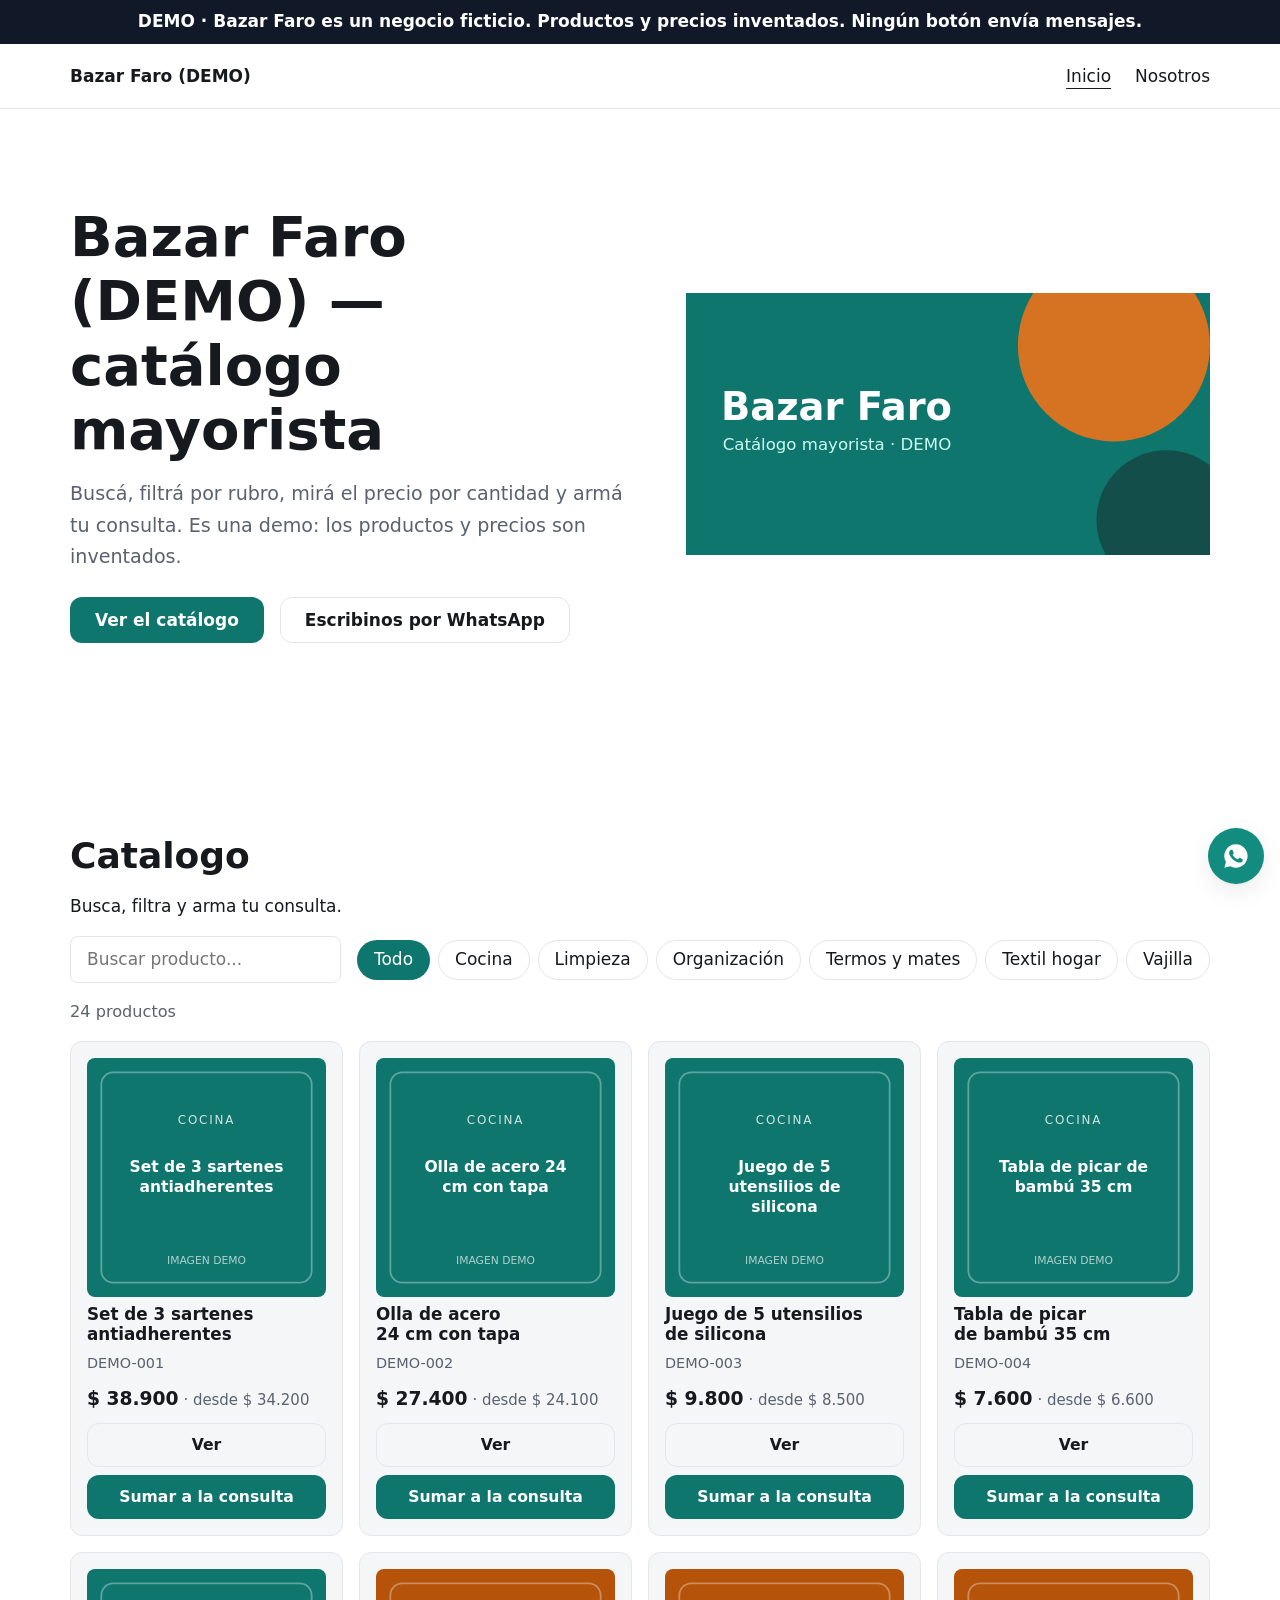
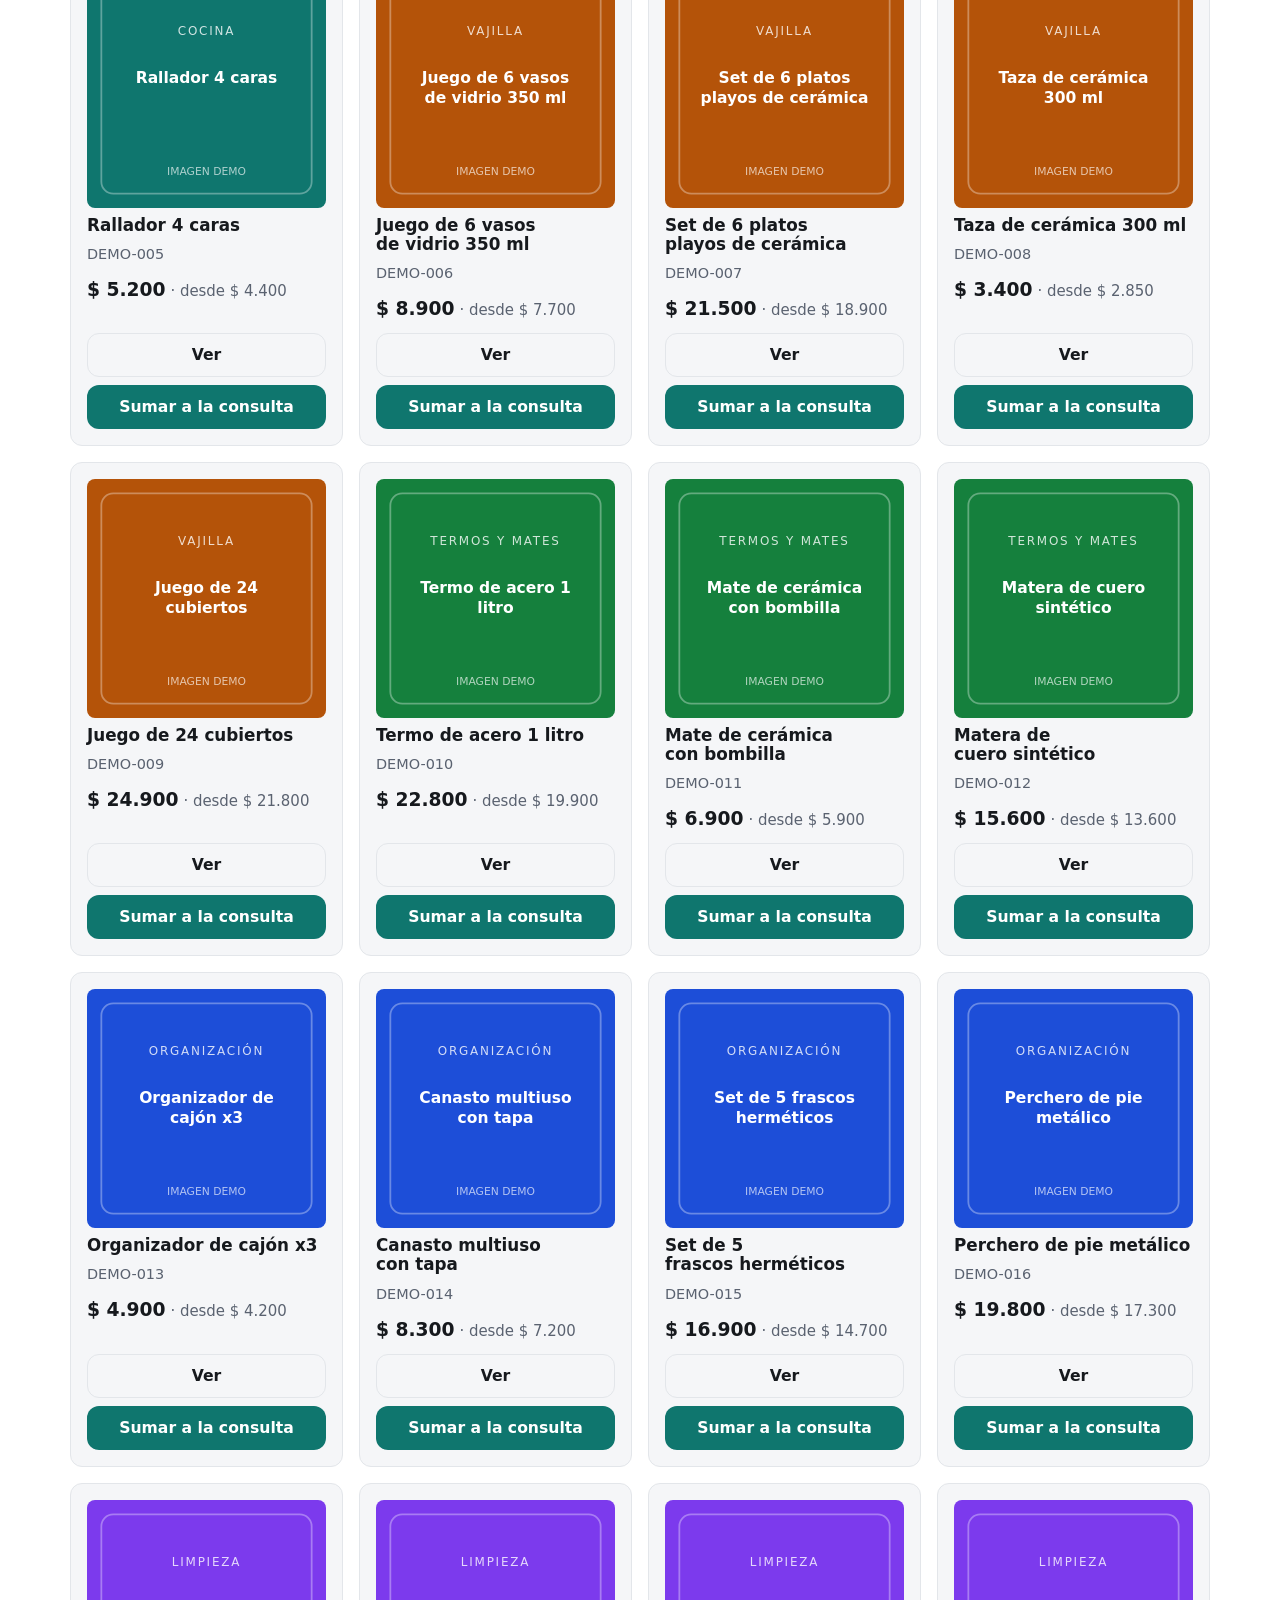
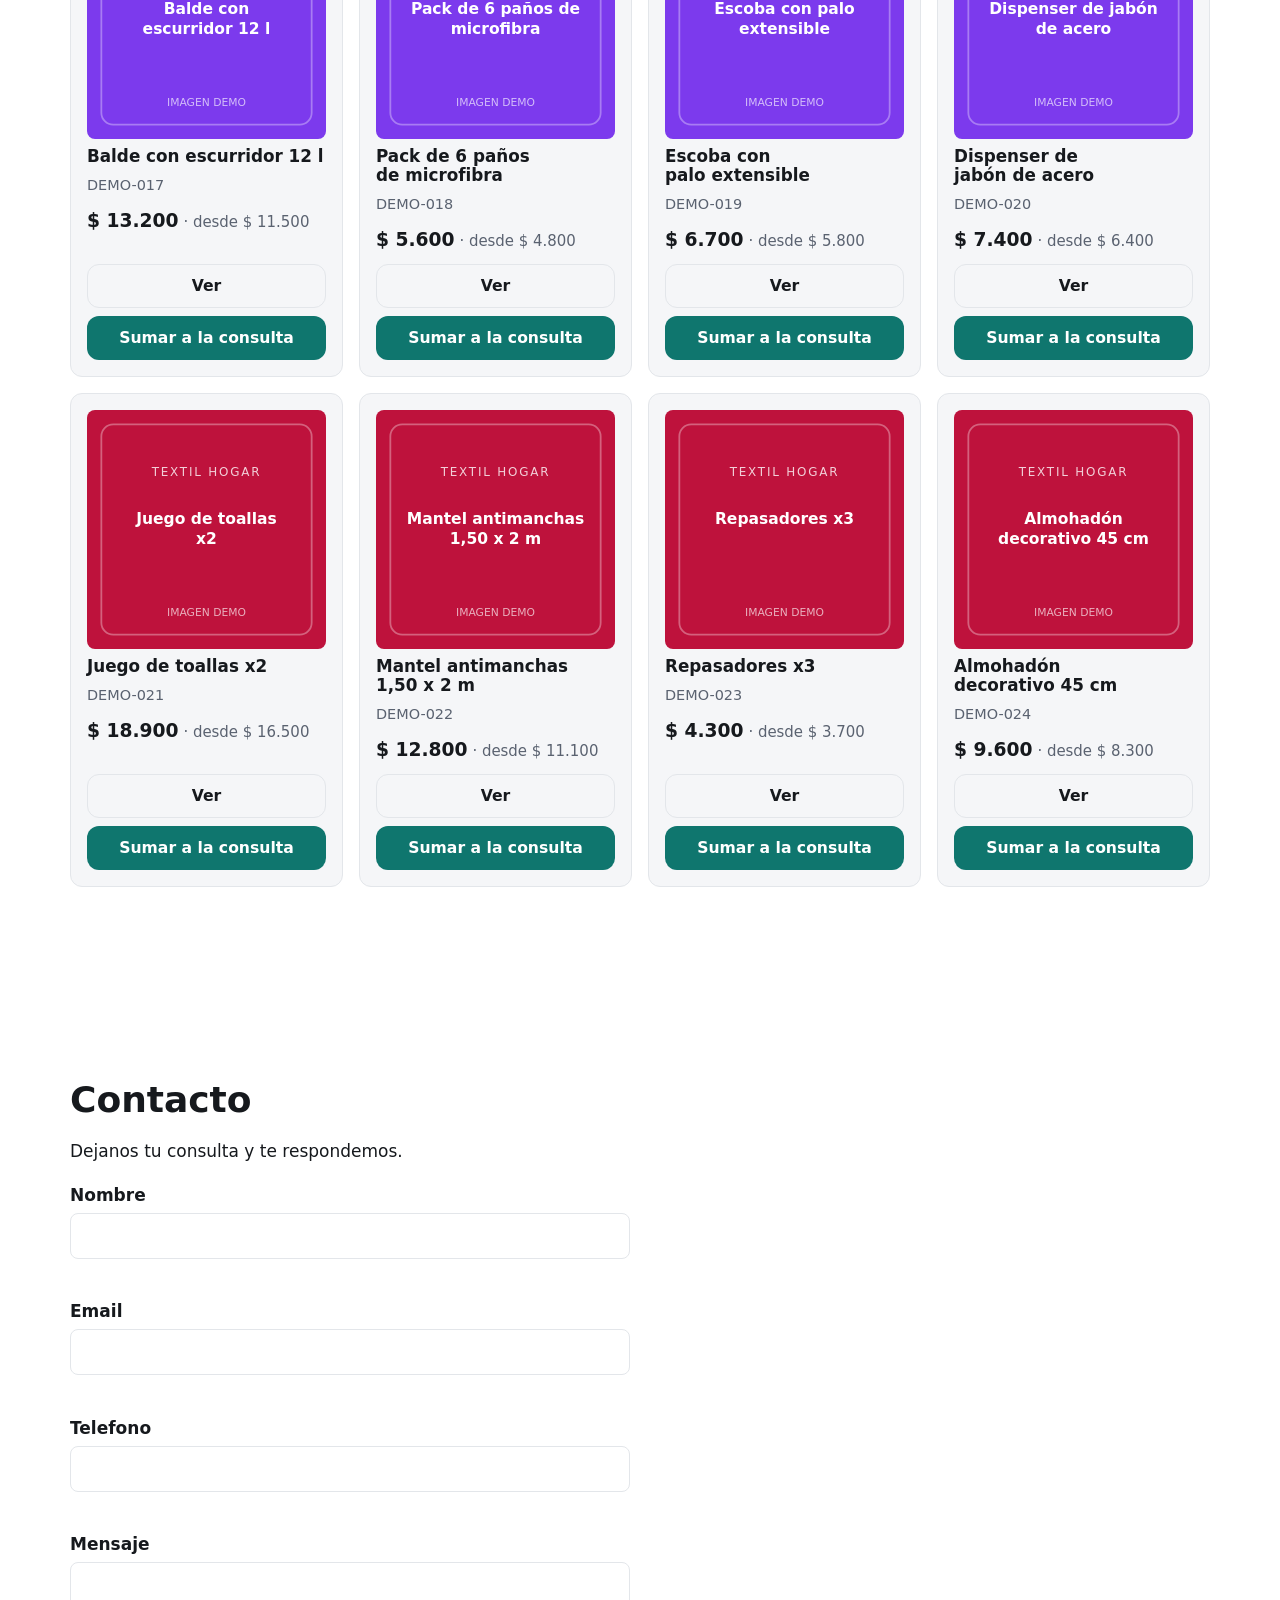
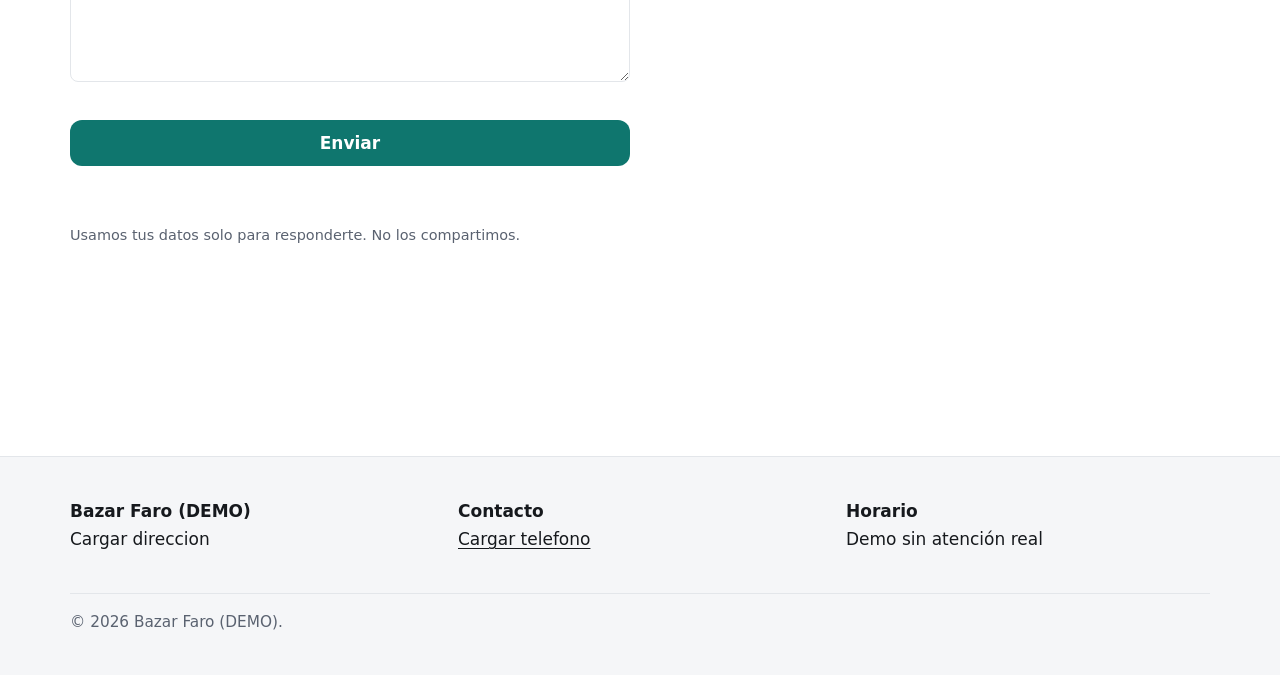
<file: index.html>
<!DOCTYPE html>
<html lang="es">
<head>
  <meta charset="utf-8">
  <meta name="viewport" content="width=device-width, initial-scale=1">
  <title>Bazar Faro (DEMO) — Inicio</title>
  <meta name="description" content="Demo de catálogo mayorista con buscador, rubros, precios por cantidad y consulta por WhatsApp. Negocio ficticio.">
  <meta property="og:type" content="website">
  <meta property="og:title" content="Bazar Faro (DEMO) — Inicio">
  <meta property="og:description" content="Demo de catálogo mayorista con buscador, rubros, precios por cantidad y consulta por WhatsApp. Negocio ficticio.">
  <meta property="og:image" content="assets/og.png">
  <meta name="twitter:card" content="summary_large_image">
  <link rel="icon" href="assets/favicon.svg" type="image/svg+xml">
  <link rel="apple-touch-icon" href="assets/apple-touch-icon.png">
  <link rel="stylesheet" href="nucleo/base.css">
  <link rel="stylesheet" href="nucleo/componentes.css">
  <link rel="stylesheet" href="nucleo/catalogo.css">
  <link rel="stylesheet" href="estilo.css">
  <script type="application/ld+json">{"@context": "https://schema.org", "name": "Bazar Faro (DEMO)", "description": "Catálogo de demostración de un mayorista de bazar ficticio. Productos y precios inventados.", "@type": "Organization"}</script>
<meta name="robots" content="noindex, nofollow">
</head>
<body>
<div id="aviso-demo" style="position:sticky;top:0;z-index:9999;background:#111827;color:#fff;font:600 17px/1.4 system-ui,Segoe UI,sans-serif;text-align:center;padding:10px 16px">DEMO · Bazar Faro es un negocio ficticio. Productos y precios inventados. Ningún botón envía mensajes.</div>
<a class="fx-saltar" href="#principal">Saltar al contenido</a>
<header class="fx-header">
  <div class="fx-contenedor fx-header-in">
    <a class="fx-logo" href="index.html"><span>Bazar Faro (DEMO)</span></a>
    <button class="fx-nav-boton" type="button" aria-label="Abrir menu"><span></span></button>
    <nav class="fx-nav" aria-label="Principal">
      <ul><li><a href="index.html">Inicio</a></li><li><a href="nosotros.html">Nosotros</a></li></ul>
    </nav>
  </div>
</header>
<main id="principal">
<section class="fx-hero fx-hero--partido">
  <div class="fx-contenedor fx-hero-in">
    <div>
      <h1>Bazar Faro (DEMO) — catálogo mayorista</h1>
      <p>Buscá, filtrá por rubro, mirá el precio por cantidad y armá tu consulta. Es una demo: los productos y precios son inventados.</p>
      <div class="fx-hero-acciones">
        <a class="fx-btn" href="#contacto" data-fx-cta>Ver el catálogo</a>
        <a class="fx-btn fx-btn--fantasma" href="https://wa.me/5490000000000?text=Hola%21%20Vengo%20del%20cat%C3%A1logo%20demo." data-fx-wa data-tel="5490000000000" data-msg="Hola! Vengo del catálogo demo.">Escribinos por WhatsApp</a>
      </div>
    </div>
    <div>
      <img src="assets/hero.svg" alt="Bazar Faro (DEMO): imagen principal" width="800" height="600" fetchpriority="high">
    </div>
  </div>
</section>
<section class="fx-seccion" id="catalogo">
  <div class="fx-contenedor">
    <h2>Catalogo</h2>
    <p>Busca, filtra y arma tu consulta.</p>
    <div data-fx-catalogo data-datos="datos/productos.json" data-tel="5490000000000">
      <p>Cargando productos...</p>
    </div>
  </div>
</section>
<section class="fx-seccion" id="contacto">
  <div class="fx-contenedor">
    <h2>Contacto</h2>
    <p>Dejanos tu consulta y te respondemos.</p>
    <form class="fx-form" name="contacto" data-fx-form
          data-destino="whatsapp"
          data-endpoint=""
          data-tel="5490000000000"
          data-email="">
      <div class="fx-campo">
        <label for="f-nombre">Nombre</label>
        <input id="f-nombre" name="nombre" type="text" required autocomplete="name">
        <div class="fx-error"></div>
      </div>
      <div class="fx-campo">
        <label for="f-email">Email</label>
        <input id="f-email" name="email" type="email" required autocomplete="email">
        <div class="fx-error"></div>
      </div>
      <div class="fx-campo">
        <label for="f-tel">Telefono</label>
        <input id="f-tel" name="telefono" type="tel" autocomplete="tel">
        <div class="fx-error"></div>
      </div>
      <div class="fx-campo">
        <label for="f-msg">Mensaje</label>
        <textarea id="f-msg" name="mensaje" required minlength="10"></textarea>
        <div class="fx-error"></div>
      </div>
      <div class="fx-trampa" aria-hidden="true">
        <label for="f-web">No completar</label>
        <input id="f-web" name="sitio-web" type="text" tabindex="-1" autocomplete="off">
      </div>
      <button class="fx-btn" type="submit">Enviar</button>
      <div class="fx-form-estado" role="status" aria-live="polite"></div>
      <p style="font-size:.85em;color:var(--fx-texto-suave)">Usamos tus datos solo para responderte. No los compartimos.</p>
    </form>
  </div>
</section>
</main>
<footer class="fx-footer">
  <div class="fx-contenedor">
    <div class="fx-footer-grilla">
      <div>
        <strong>Bazar Faro (DEMO)</strong>
        <p>Cargar direccion</p>
      </div>
      <div>
        <strong>Contacto</strong>
        <p>
          <a href="tel:">Cargar telefono</a><br>
          <a href="mailto:"></a>
        </p>
      </div>
      <div>
        <strong>Horario</strong>
        <p>Demo sin atención real</p>
      </div>
    </div>
    <div class="fx-footer-legal">
      <span>&copy; <span data-fx-anio>2026</span> Bazar Faro (DEMO).</span>
    </div>
  </div>
</footer>
<a class="fx-wa-flotante" href="https://wa.me/5490000000000?text=Hola%21%20Vengo%20del%20cat%C3%A1logo%20demo." data-fx-wa data-tel="5490000000000" data-msg="Hola! Vengo del catálogo demo." aria-label="Escribir por WhatsApp">
  <svg viewBox="0 0 24 24" aria-hidden="true"><path d="M12 2a10 10 0 0 0-8.6 15.1L2 22l5-1.3A10 10 0 1 0 12 2Zm5.8 14.2c-.2.7-1.4 1.3-2 1.4-.5.1-1.1.1-1.8-.1-.4-.1-1-.3-1.7-.6-3-1.3-4.9-4.3-5-4.5-.2-.2-1.2-1.6-1.2-3s.7-2.1 1-2.4c.3-.3.6-.4.8-.4h.6c.2 0 .4 0 .6.5l.9 2.1c.1.2.1.3 0 .5l-.4.6-.3.3c-.1.1-.2.3 0 .5.2.3.8 1.3 1.7 2.1 1.2 1 2.1 1.4 2.4 1.5.2.1.4.1.5-.1l.8-.9c.2-.2.3-.2.5-.1l2 1c.3.1.4.2.5.3.1.2.1.7-.1 1.3Z"/></svg>
</a>
  <script src="nucleo/catalogo.js" defer></script>
  <script src="nucleo/nucleo.js" defer></script>
  <script src="nucleo/formulario.js" defer></script>
<script src="demo.js" defer></script>
</body>
</html>
</file>
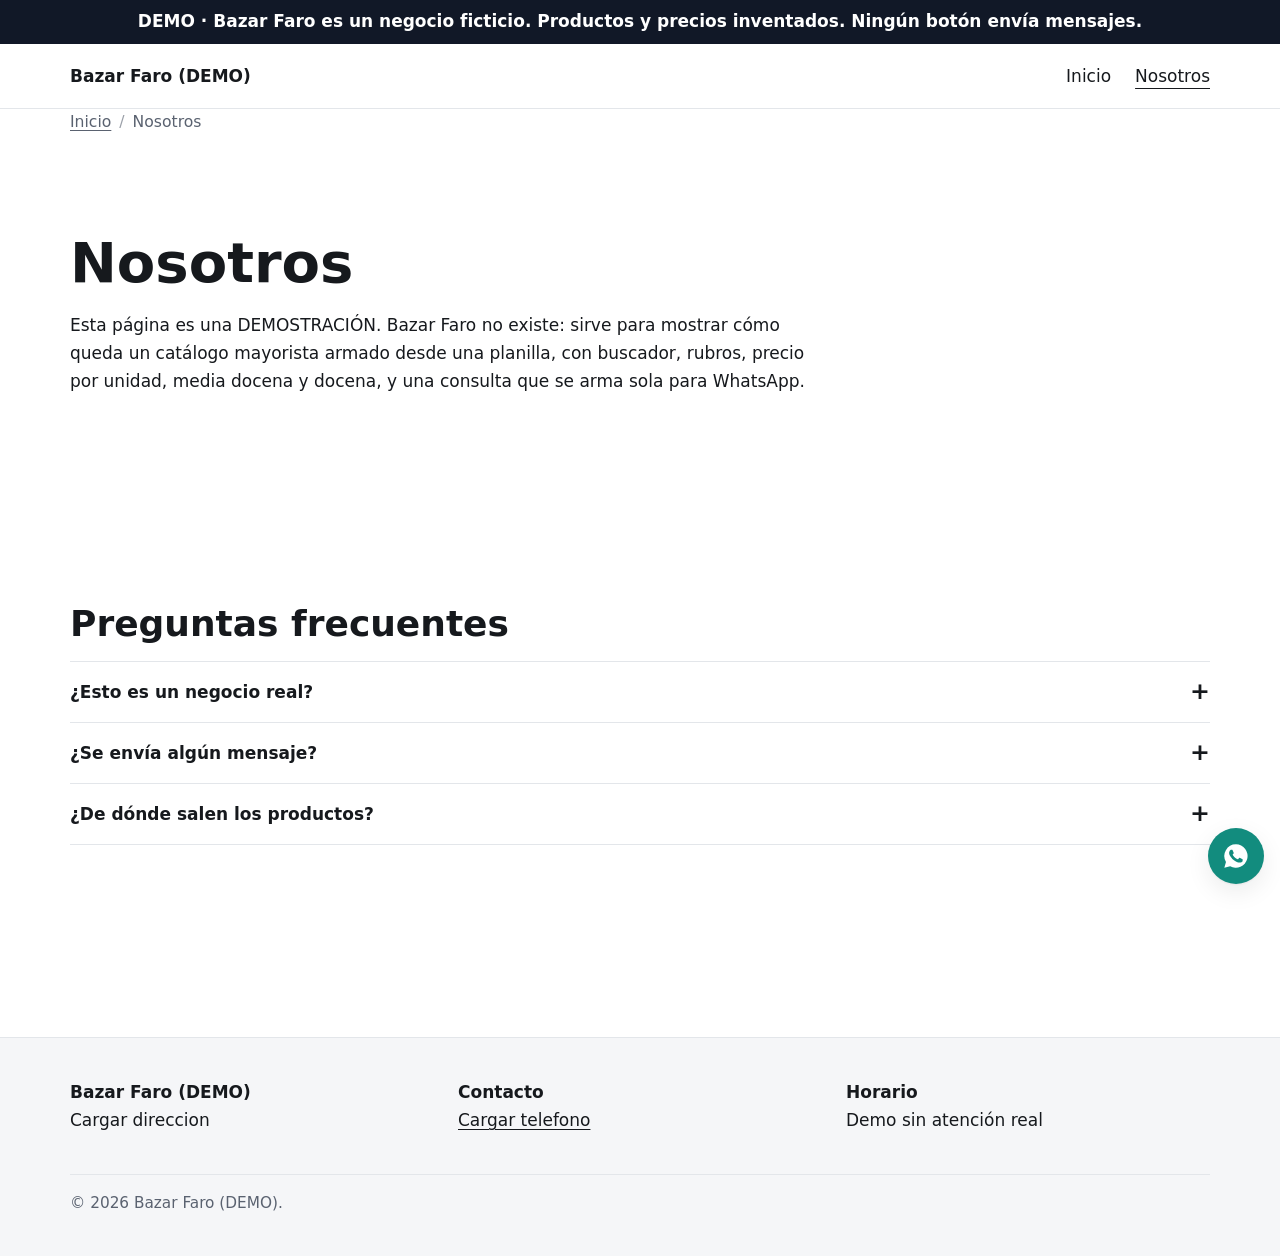
<file: nosotros.html>
<!DOCTYPE html>
<html lang="es">
<head>
  <meta charset="utf-8">
  <meta name="viewport" content="width=device-width, initial-scale=1">
  <title>Bazar Faro (DEMO) — Nosotros</title>
  <meta name="description" content="Demo de catálogo mayorista con buscador, rubros, precios por cantidad y consulta por WhatsApp. Negocio ficticio.">
  <meta property="og:type" content="website">
  <meta property="og:title" content="Bazar Faro (DEMO) — Nosotros">
  <meta property="og:description" content="Demo de catálogo mayorista con buscador, rubros, precios por cantidad y consulta por WhatsApp. Negocio ficticio.">
  <meta property="og:image" content="assets/og.png">
  <meta name="twitter:card" content="summary_large_image">
  <link rel="icon" href="assets/favicon.svg" type="image/svg+xml">
  <link rel="apple-touch-icon" href="assets/apple-touch-icon.png">
  <link rel="stylesheet" href="nucleo/base.css">
  <link rel="stylesheet" href="nucleo/componentes.css">
  <link rel="stylesheet" href="estilo.css">
  <script type="application/ld+json">{"@context": "https://schema.org", "@type": "FAQPage", "mainEntity": [{"@type": "Question", "name": "¿Esto es un negocio real?", "acceptedAnswer": {"@type": "Answer", "text": "No. Es una demo con productos y precios inventados."}}, {"@type": "Question", "name": "¿Se envía algún mensaje?", "acceptedAnswer": {"@type": "Answer", "text": "No. En la demo, el botón de WhatsApp muestra en pantalla el mensaje que recibiría el vendedor."}}, {"@type": "Question", "name": "¿De dónde salen los productos?", "acceptedAnswer": {"@type": "Answer", "text": "De una planilla CSV o Excel. Cambiar precios es cambiar la planilla y volver a publicar."}}]}</script>
<meta name="robots" content="noindex, nofollow">
</head>
<body>
<div id="aviso-demo" style="position:sticky;top:0;z-index:9999;background:#111827;color:#fff;font:600 17px/1.4 system-ui,Segoe UI,sans-serif;text-align:center;padding:10px 16px">DEMO · Bazar Faro es un negocio ficticio. Productos y precios inventados. Ningún botón envía mensajes.</div>
<a class="fx-saltar" href="#principal">Saltar al contenido</a>
<header class="fx-header">
  <div class="fx-contenedor fx-header-in">
    <a class="fx-logo" href="index.html"><span>Bazar Faro (DEMO)</span></a>
    <button class="fx-nav-boton" type="button" aria-label="Abrir menu"><span></span></button>
    <nav class="fx-nav" aria-label="Principal">
      <ul><li><a href="index.html">Inicio</a></li><li><a href="nosotros.html">Nosotros</a></li></ul>
    </nav>
  </div>
</header>
<main id="principal">
<nav class="fx-migas fx-contenedor" aria-label="Ruta">
  <ol><li><a href="index.html">Inicio</a></li><li>Nosotros</li></ol>
</nav>
<section class="fx-seccion" id="nosotros">
  <div class="fx-contenedor">
    <h1>Nosotros</h1>
    <p>Esta página es una DEMOSTRACIÓN. Bazar Faro no existe: sirve para mostrar cómo queda un catálogo mayorista armado desde una planilla, con buscador, rubros, precio por unidad, media docena y docena, y una consulta que se arma sola para WhatsApp.</p>
  </div>
</section>
<section class="fx-seccion" id="faq">
  <div class="fx-contenedor">
    <h2>Preguntas frecuentes</h2>
    <div class="fx-faq">
            <details>
        <summary>¿Esto es un negocio real?</summary>
        <div><p>No. Es una demo con productos y precios inventados.</p></div>
      </details>
      <details>
        <summary>¿Se envía algún mensaje?</summary>
        <div><p>No. En la demo, el botón de WhatsApp muestra en pantalla el mensaje que recibiría el vendedor.</p></div>
      </details>
      <details>
        <summary>¿De dónde salen los productos?</summary>
        <div><p>De una planilla CSV o Excel. Cambiar precios es cambiar la planilla y volver a publicar.</p></div>
      </details>
    </div>
  </div>
</section>
</main>
<footer class="fx-footer">
  <div class="fx-contenedor">
    <div class="fx-footer-grilla">
      <div>
        <strong>Bazar Faro (DEMO)</strong>
        <p>Cargar direccion</p>
      </div>
      <div>
        <strong>Contacto</strong>
        <p>
          <a href="tel:">Cargar telefono</a><br>
          <a href="mailto:"></a>
        </p>
      </div>
      <div>
        <strong>Horario</strong>
        <p>Demo sin atención real</p>
      </div>
    </div>
    <div class="fx-footer-legal">
      <span>&copy; <span data-fx-anio>2026</span> Bazar Faro (DEMO).</span>
    </div>
  </div>
</footer>
<a class="fx-wa-flotante" href="https://wa.me/5490000000000?text=Hola%21%20Vengo%20del%20cat%C3%A1logo%20demo." data-fx-wa data-tel="5490000000000" data-msg="Hola! Vengo del catálogo demo." aria-label="Escribir por WhatsApp">
  <svg viewBox="0 0 24 24" aria-hidden="true"><path d="M12 2a10 10 0 0 0-8.6 15.1L2 22l5-1.3A10 10 0 1 0 12 2Zm5.8 14.2c-.2.7-1.4 1.3-2 1.4-.5.1-1.1.1-1.8-.1-.4-.1-1-.3-1.7-.6-3-1.3-4.9-4.3-5-4.5-.2-.2-1.2-1.6-1.2-3s.7-2.1 1-2.4c.3-.3.6-.4.8-.4h.6c.2 0 .4 0 .6.5l.9 2.1c.1.2.1.3 0 .5l-.4.6-.3.3c-.1.1-.2.3 0 .5.2.3.8 1.3 1.7 2.1 1.2 1 2.1 1.4 2.4 1.5.2.1.4.1.5-.1l.8-.9c.2-.2.3-.2.5-.1l2 1c.3.1.4.2.5.3.1.2.1.7-.1 1.3Z"/></svg>
</a>
  <script src="nucleo/nucleo.js" defer></script>
<script src="demo.js" defer></script>
</body>
</html>
</file>
<file: nucleo/base.css>
/* ============================================================
   FABRICA · base.css — ESTRUCTURA TECNICA REUTILIZABLE
   ------------------------------------------------------------
   Esto NO define como se ve una web. Define el andamio:
   reset, tokens y primitivas de layout.

   Todo lo visual sale de variables (tokens) que el proyecto
   redefine en su propio estilo.css. Cambiar tipografia, color,
   escala, ritmo o composicion NO exige tocar este archivo.

   Regla: si algo es una decision de diseno, va en el proyecto.
   Si es infraestructura, va aca.
   ============================================================ */

:root {
  /* --- Color: el proyecto los pisa enteros --- */
  --fx-fondo: #ffffff;
  --fx-superficie: #f5f6f8;
  --fx-texto: #16191d;
  --fx-texto-suave: #5a6270;
  --fx-primario: #1f6feb;
  --fx-primario-texto: #ffffff;
  --fx-acento: #ff7a45;
  --fx-borde: #e3e6ea;
  --fx-error: #c0392b;
  --fx-ok: #1e7f4f;

  /* --- Tipografia --- */
  --fx-fuente: system-ui, -apple-system, "Segoe UI", Roboto, sans-serif;
  --fx-fuente-titulos: var(--fx-fuente);
  --fx-peso-titulo: 700;
  --fx-cuerpo: 1.0625rem;      /* 17px: legible en movil */
  --fx-alto-linea: 1.65;
  --fx-escala: 1.25;           /* razon de la escala tipografica */

  /* --- Ritmo y espacio (escala modular) --- */
  --fx-e1: .25rem;
  --fx-e2: .5rem;
  --fx-e3: 1rem;
  --fx-e4: 1.5rem;
  --fx-e5: 2.5rem;
  --fx-e6: 4rem;
  --fx-e7: 6rem;
  --fx-seccion: clamp(var(--fx-e5), 8vw, var(--fx-e7));

  /* --- Forma --- */
  --fx-radio: 12px;
  --fx-radio-chico: 8px;
  --fx-sombra: 0 1px 2px rgba(16, 20, 26, .06), 0 8px 24px rgba(16, 20, 26, .08);
  --fx-borde-ancho: 1px;

  /* --- Medidas --- */
  --fx-ancho: 1140px;          /* contenedor principal */
  --fx-ancho-texto: 68ch;      /* medida de lectura comoda */
  --fx-gutter: 20px;           /* respiracion lateral en movil */
  --fx-alto-header: 64px;
  --fx-transicion: .2s ease;
}

*, *::before, *::after { box-sizing: border-box; }

html { -webkit-text-size-adjust: 100%; scroll-behavior: smooth; }

body {
  margin: 0;
  background: var(--fx-fondo);
  color: var(--fx-texto);
  font-family: var(--fx-fuente);
  font-size: var(--fx-cuerpo);
  line-height: var(--fx-alto-linea);
  overflow-x: hidden;          /* red de seguridad, no excusa para desbordar */
}

img, picture, video, canvas, svg { display: block; max-width: 100%; height: auto; }
img { background: var(--fx-superficie); }
input, button, textarea, select { font: inherit; color: inherit; }
p, h1, h2, h3, h4 { overflow-wrap: break-word; }

h1, h2, h3, h4 {
  font-family: var(--fx-fuente-titulos);
  font-weight: var(--fx-peso-titulo);
  line-height: 1.15;
  margin: 0 0 var(--fx-e3);
  text-wrap: balance;
}
h1 { font-size: clamp(2rem, 5vw + .5rem, 3.5rem); }
h2 { font-size: clamp(1.5rem, 3vw + .5rem, 2.25rem); }
h3 { font-size: clamp(1.15rem, 1.5vw + .5rem, 1.5rem); }
p  { margin: 0 0 var(--fx-e3); max-width: var(--fx-ancho-texto); }

a { color: var(--fx-primario); text-decoration-thickness: 1px; text-underline-offset: 3px; }

/* Foco visible SIEMPRE: si un proyecto lo quita, el auditor lo marca */
:focus-visible {
  outline: 3px solid var(--fx-acento);
  outline-offset: 2px;
  border-radius: 4px;
}

/* --- Primitivas de layout ------------------------------------ */

.fx-contenedor {
  width: min(100% - var(--fx-gutter) * 2, var(--fx-ancho));
  margin-inline: auto;
}

.fx-seccion { padding-block: var(--fx-seccion); }

.fx-stack > * + * { margin-top: var(--fx-e3); }
.fx-stack-g > * + * { margin-top: var(--fx-e5); }

/* Grilla que nunca desborda: el minimo cede antes que el viewport */
.fx-grilla {
  display: grid;
  gap: var(--fx-e4);
  grid-template-columns: repeat(auto-fit, minmax(min(100%, var(--fx-col, 280px)), 1fr));
}

.fx-fila { display: flex; flex-wrap: wrap; gap: var(--fx-e3); align-items: center; }
.fx-entre { justify-content: space-between; }
.fx-centro { text-align: center; }
.fx-centro p { margin-inline: auto; }

/* Solo para lectores de pantalla */
.fx-oculto-visual {
  position: absolute; width: 1px; height: 1px; padding: 0; margin: -1px;
  overflow: hidden; clip: rect(0 0 0 0); white-space: nowrap; border: 0;
}

/* Salto al contenido: primer foco de la pagina */
.fx-saltar {
  position: absolute; left: var(--fx-e2); top: -100px; z-index: 200;
  background: var(--fx-primario); color: var(--fx-primario-texto);
  padding: var(--fx-e2) var(--fx-e3); border-radius: var(--fx-radio-chico);
  transition: top var(--fx-transicion);
}
.fx-saltar:focus { top: var(--fx-e2); }

/* Tabla que no rompe la pagina en movil */
.fx-tabla-scroll { overflow-x: auto; -webkit-overflow-scrolling: touch; }

@media (prefers-reduced-motion: reduce) {
  html { scroll-behavior: auto; }
  *, *::before, *::after {
    animation-duration: .01ms !important;
    animation-iteration-count: 1 !important;
    transition-duration: .01ms !important;
  }
}
</file>
<file: nucleo/componentes.css>
/* ============================================================
   FABRICA · componentes.css — ESTRUCTURA de los bloques comunes
   ------------------------------------------------------------
   Cada bloque resuelve su MECANICA (que no desborde, que sea
   accesible, que funcione con el pulgar). El aspecto sale de los
   tokens y de lo que el proyecto escriba en su estilo.css.

   Un proyecto puede reordenar, reemplazar o redisenar cualquier
   bloque. Lo unico que no deberia romper es el contrato de clases
   que usa nucleo.js (fx-nav-*, fx-form, fx-wa).
   ============================================================ */

/* --- HEADER + NAVEGACION ------------------------------------- */

.fx-header {
  position: sticky; top: 0; z-index: 100;
  background: color-mix(in srgb, var(--fx-fondo) 92%, transparent);
  backdrop-filter: blur(8px);
  border-bottom: var(--fx-borde-ancho) solid var(--fx-borde);
}
.fx-header-in {
  display: flex; align-items: center; justify-content: space-between;
  gap: var(--fx-e3); min-height: var(--fx-alto-header);
}
.fx-logo { display: flex; align-items: center; gap: var(--fx-e2); font-weight: 800; text-decoration: none; color: inherit; }
.fx-logo img { max-height: 38px; width: auto; background: none; }

.fx-nav ul { display: flex; gap: var(--fx-e4); list-style: none; margin: 0; padding: 0; }
.fx-nav a { color: inherit; text-decoration: none; padding: var(--fx-e2) 0; }
.fx-nav a[aria-current="page"] { text-decoration: underline; text-underline-offset: 6px; }

/* Boton hamburguesa: solo existe en movil */
.fx-nav-boton {
  display: none; width: 44px; height: 44px;     /* area tactil minima */
  align-items: center; justify-content: center;
  background: none; border: var(--fx-borde-ancho) solid var(--fx-borde);
  border-radius: var(--fx-radio-chico); cursor: pointer;
}
.fx-nav-boton span, .fx-nav-boton span::before, .fx-nav-boton span::after {
  content: ""; display: block; width: 20px; height: 2px;
  background: currentColor; transition: transform var(--fx-transicion), opacity var(--fx-transicion);
}
.fx-nav-boton span::before { transform: translateY(-6px); }
.fx-nav-boton span::after  { transform: translateY(4px); }
.fx-nav-boton[aria-expanded="true"] span { background: transparent; }
.fx-nav-boton[aria-expanded="true"] span::before { transform: rotate(45deg); }
.fx-nav-boton[aria-expanded="true"] span::after  { transform: rotate(-45deg) translateY(-1px); }

@media (max-width: 860px) {
  .fx-nav-boton { display: inline-flex; }
  .fx-nav {
    position: fixed; inset: var(--fx-alto-header) 0 auto 0;
    background: var(--fx-fondo);
    border-bottom: var(--fx-borde-ancho) solid var(--fx-borde);
    padding: var(--fx-e3) var(--fx-gutter) var(--fx-e5);
    transform: translateY(-120%);
    /* Cerrado NO debe existir para el puntero: con un menu corto, el panel
       desplazado sigue tapando el boton hamburguesa y se come el clic.
       Lo encontro el auditor de navegador haciendo clic de verdad. */
    visibility: hidden;
    pointer-events: none;
    transition: transform var(--fx-transicion), visibility 0s linear var(--fx-transicion);
    max-height: calc(100dvh - var(--fx-alto-header));
    overflow-y: auto;
  }
  .fx-nav[data-abierto="true"] {
    transform: none;
    visibility: visible;
    pointer-events: auto;
    transition: transform var(--fx-transicion), visibility 0s;
  }
  .fx-nav ul { flex-direction: column; gap: 0; }
  .fx-nav a { display: block; padding: var(--fx-e3) 0; border-bottom: var(--fx-borde-ancho) solid var(--fx-borde); }
}

/* --- BOTONES -------------------------------------------------- */

.fx-btn {
  display: inline-flex; align-items: center; justify-content: center; gap: var(--fx-e2);
  min-height: 44px; padding: var(--fx-e2) var(--fx-e4);
  border: var(--fx-borde-ancho) solid transparent; border-radius: var(--fx-radio);
  background: var(--fx-primario); color: var(--fx-primario-texto);
  font-weight: 700; text-decoration: none; cursor: pointer;
  transition: transform var(--fx-transicion), filter var(--fx-transicion);
}
.fx-btn:hover { filter: brightness(1.08); }
.fx-btn:active { transform: translateY(1px); }
.fx-btn[disabled], .fx-btn[aria-disabled="true"] { opacity: .55; cursor: not-allowed; }
.fx-btn--fantasma { background: transparent; color: var(--fx-texto); border-color: var(--fx-borde); }
.fx-btn--acento { background: var(--fx-acento); color: #10131a; }

/* --- HERO ----------------------------------------------------- */

.fx-hero { padding-block: var(--fx-seccion); }
.fx-hero-in { display: grid; gap: var(--fx-e5); align-items: center; }
@media (min-width: 900px) {
  .fx-hero--partido .fx-hero-in { grid-template-columns: 1.1fr 1fr; }
}
.fx-hero p { font-size: 1.125em; color: var(--fx-texto-suave); }
.fx-hero-acciones { display: flex; flex-wrap: wrap; gap: var(--fx-e3); margin-top: var(--fx-e4); }

/* --- CARDS (servicios, beneficios, galeria, productos) -------- */

.fx-card {
  background: var(--fx-superficie);
  border: var(--fx-borde-ancho) solid var(--fx-borde);
  border-radius: var(--fx-radio);
  padding: var(--fx-e4);
  display: flex; flex-direction: column; gap: var(--fx-e2);
}
.fx-card h3 { margin: 0; }
.fx-card p { margin: 0; }
.fx-card--link { text-decoration: none; color: inherit; transition: transform var(--fx-transicion), box-shadow var(--fx-transicion); }
.fx-card--link:hover { transform: translateY(-2px); box-shadow: var(--fx-sombra); }
.fx-card-media { aspect-ratio: 4 / 3; overflow: hidden; border-radius: var(--fx-radio-chico); }
.fx-card-media img { width: 100%; height: 100%; object-fit: cover; }

/* --- TESTIMONIOS ---------------------------------------------- */

.fx-testimonio { background: var(--fx-superficie); border-left: 4px solid var(--fx-primario);
  border-radius: var(--fx-radio-chico); padding: var(--fx-e4); }
.fx-testimonio blockquote { margin: 0 0 var(--fx-e2); font-size: 1.05em; }
.fx-testimonio figcaption { color: var(--fx-texto-suave); font-size: .95em; }

/* --- FAQ (usa <details> nativo: cero JS, accesible de fabrica) - */

.fx-faq { border-top: var(--fx-borde-ancho) solid var(--fx-borde); }
.fx-faq details { border-bottom: var(--fx-borde-ancho) solid var(--fx-borde); }
.fx-faq summary {
  cursor: pointer; padding: var(--fx-e3) 0; font-weight: 700;
  display: flex; justify-content: space-between; align-items: center; gap: var(--fx-e3);
  min-height: 44px;
}
.fx-faq summary::after { content: "+"; font-size: 1.4em; line-height: 1; flex: none; }
.fx-faq details[open] summary::after { content: "\2212"; }
.fx-faq details > div { padding-bottom: var(--fx-e3); }
.fx-faq details > div > *:last-child { margin-bottom: 0; }

/* --- GALERIA -------------------------------------------------- */

.fx-galeria { display: grid; gap: var(--fx-e3);
  grid-template-columns: repeat(auto-fill, minmax(min(100%, 220px), 1fr)); }
.fx-galeria img { width: 100%; aspect-ratio: 1; object-fit: cover; border-radius: var(--fx-radio-chico); }

/* --- CTA ------------------------------------------------------ */

.fx-cta { background: var(--fx-primario); color: var(--fx-primario-texto); border-radius: var(--fx-radio);
  padding: var(--fx-e5) var(--fx-e4); text-align: center; }
.fx-cta h2, .fx-cta p { color: inherit; margin-inline: auto; }
.fx-cta .fx-btn { background: var(--fx-primario-texto); color: var(--fx-primario); }

/* --- FORMULARIO ----------------------------------------------- */

.fx-form { display: grid; gap: var(--fx-e3); max-width: 560px; }
.fx-campo { display: grid; gap: var(--fx-e1); }
.fx-campo label { font-weight: 600; }
.fx-campo input, .fx-campo textarea, .fx-campo select {
  width: 100%; min-height: 44px; padding: var(--fx-e2) var(--fx-e3);
  background: var(--fx-fondo); color: var(--fx-texto);
  border: var(--fx-borde-ancho) solid var(--fx-borde); border-radius: var(--fx-radio-chico);
}
.fx-campo textarea { min-height: 120px; resize: vertical; }
.fx-campo[data-error="true"] input, .fx-campo[data-error="true"] textarea { border-color: var(--fx-error); }
.fx-campo .fx-error { color: var(--fx-error); font-size: .9em; min-height: 1.2em; }
/* Trampa anti-spam: invisible para personas, presente para bots */
.fx-trampa { position: absolute; left: -9999px; width: 1px; height: 1px; overflow: hidden; }
.fx-form-estado { min-height: 1.5em; font-weight: 600; }
.fx-form-estado[data-tipo="ok"] { color: var(--fx-ok); }
.fx-form-estado[data-tipo="error"] { color: var(--fx-error); }

/* --- BREADCRUMBS ---------------------------------------------- */

.fx-migas { font-size: .92em; color: var(--fx-texto-suave); }
.fx-migas ol { display: flex; flex-wrap: wrap; gap: var(--fx-e2); list-style: none; margin: 0; padding: 0; }
.fx-migas li + li::before { content: "/"; margin-right: var(--fx-e2); opacity: .6; }
.fx-migas a { color: inherit; }

/* --- FOOTER --------------------------------------------------- */

.fx-footer { background: var(--fx-superficie); border-top: var(--fx-borde-ancho) solid var(--fx-borde);
  padding-block: var(--fx-e5); margin-top: var(--fx-seccion); }
.fx-footer-grilla { display: grid; gap: var(--fx-e4);
  grid-template-columns: repeat(auto-fit, minmax(min(100%, 220px), 1fr)); }
.fx-footer a { color: inherit; }
.fx-footer-legal { margin-top: var(--fx-e4); padding-top: var(--fx-e3);
  border-top: var(--fx-borde-ancho) solid var(--fx-borde);
  color: var(--fx-texto-suave); font-size: .9em; }

/* --- WHATSAPP FLOTANTE ---------------------------------------- */
/* #128c7e (verde oscuro oficial) y no #25d366: el claro da 1,98:1 contra el
   icono blanco y WCAG pide 3:1 para elementos graficos. Se puede cambiar con
   --fx-whatsapp, pero el auditor va a marcar el contraste si se elige mal. */

.fx-wa-flotante {
  position: fixed; right: 16px; bottom: 16px; z-index: 90;
  width: 56px; height: 56px; border-radius: 50%;
  display: grid; place-items: center;
  background: var(--fx-whatsapp, #128c7e); color: #fff; box-shadow: var(--fx-sombra);
  text-decoration: none;
}
.fx-wa-flotante svg { width: 28px; height: 28px; fill: currentColor; }
@media print { .fx-wa-flotante, .fx-header { display: none; } }

/* --- 404 ------------------------------------------------------ */

.fx-404 { min-height: 60vh; display: grid; place-items: center; text-align: center; }
</file>
<file: nucleo/catalogo.css>
/* ============================================================
   FABRICA · catalogo.css — mecanica del catalogo
   Solo estructura. Colores y forma salen de los tokens.
   ============================================================ */

.fx-cat-barra {
  display: flex; flex-wrap: wrap; gap: var(--fx-e3);
  align-items: center; margin-bottom: var(--fx-e3);
}
.fx-cat-buscar {
  flex: 1 1 260px; min-height: 44px;
  padding: var(--fx-e2) var(--fx-e3);
  border: var(--fx-borde-ancho) solid var(--fx-borde);
  border-radius: var(--fx-radio-chico);
  background: var(--fx-fondo); color: var(--fx-texto);
}
.fx-cat-categorias { display: flex; flex-wrap: wrap; gap: var(--fx-e2); }
.fx-cat-chip {
  min-height: 40px; padding: var(--fx-e1) var(--fx-e3);
  border: var(--fx-borde-ancho) solid var(--fx-borde);
  border-radius: 999px; background: transparent; color: inherit; cursor: pointer;
}
.fx-cat-chip[aria-pressed="true"] {
  background: var(--fx-primario); color: var(--fx-primario-texto); border-color: transparent;
}

.fx-cat-contador { color: var(--fx-texto-suave); font-size: .95em; margin: 0 0 var(--fx-e3); }
.fx-cat-estado { color: var(--fx-texto-suave); }

.fx-cat-grilla {
  display: grid; gap: var(--fx-e3);
  grid-template-columns: repeat(auto-fill, minmax(min(100%, 240px), 1fr));
}
.fx-cat-card {
  display: flex; flex-direction: column; gap: var(--fx-e2);
  padding: var(--fx-e3);
  border: var(--fx-borde-ancho) solid var(--fx-borde);
  border-radius: var(--fx-radio);
  background: var(--fx-superficie);
}
.fx-cat-media { aspect-ratio: 1; overflow: hidden; border-radius: var(--fx-radio-chico); }
.fx-cat-media img { width: 100%; height: 100%; object-fit: cover; }
.fx-cat-nombre { font-size: 1.05rem; margin: 0; }
.fx-cat-sku { color: var(--fx-texto-suave); font-size: .85em; margin: 0; }
.fx-cat-precio { font-weight: 800; font-size: 1.1em; margin: 0; }
.fx-cat-desde { font-weight: 400; font-size: .8em; color: var(--fx-texto-suave); }
.fx-cat-acciones { display: flex; flex-wrap: wrap; gap: var(--fx-e2); margin-top: auto; }
.fx-cat-acciones .fx-btn { flex: 1 1 auto; font-size: .92em; padding-inline: var(--fx-e3); }

/* --- Ficha --- */
.fx-cat-modal {
  position: fixed; inset: 0; z-index: 150;
  background: rgba(8, 11, 16, .6);
  display: grid; place-items: center; padding: var(--fx-gutter);
  overflow-y: auto;
}
.fx-cat-modal-caja {
  position: relative; width: min(100%, 560px);
  max-height: 90dvh; overflow-y: auto;
  background: var(--fx-fondo); color: var(--fx-texto);
  border-radius: var(--fx-radio); padding: var(--fx-e4);
}
.fx-cat-modal-img { width: 100%; max-height: 320px; object-fit: contain; border-radius: var(--fx-radio-chico); }
.fx-cat-cerrar {
  position: absolute; top: 8px; right: 8px; width: 44px; height: 44px;
  border: none; background: none; font-size: 1.8rem; line-height: 1; cursor: pointer; color: inherit;
}
.fx-cat-escalas { width: 100%; border-collapse: collapse; margin: var(--fx-e3) 0; }
.fx-cat-escalas th, .fx-cat-escalas td {
  text-align: left; padding: var(--fx-e2);
  border-bottom: var(--fx-borde-ancho) solid var(--fx-borde);
}
.fx-cat-escalas td { text-align: right; font-weight: 700; }

/* --- Consulta --- */
.fx-cat-consulta {
  position: sticky; bottom: 0; z-index: 80;
  margin-top: var(--fx-e4); padding: var(--fx-e3);
  background: var(--fx-fondo);
  border: var(--fx-borde-ancho) solid var(--fx-borde);
  border-radius: var(--fx-radio); box-shadow: var(--fx-sombra);
}
.fx-cat-consulta h3 { margin: 0 0 var(--fx-e2); font-size: 1rem; }
.fx-cat-consulta-lista { list-style: none; margin: 0 0 var(--fx-e3); padding: 0; max-height: 30dvh; overflow-y: auto; }
.fx-cat-consulta-lista li {
  display: flex; justify-content: space-between; align-items: center; gap: var(--fx-e2);
  padding: var(--fx-e1) 0; border-bottom: var(--fx-borde-ancho) solid var(--fx-borde);
}
.fx-cat-quitar {
  background: none; border: none; color: var(--fx-texto-suave);
  text-decoration: underline; cursor: pointer; min-height: 44px; padding: 0 var(--fx-e2);
}
</file>
<file: estilo.css>
/* ============================================================
   Bazar Faro Demo — IDENTIDAD DEL PROYECTO
   ------------------------------------------------------------
   Este archivo es TUYO. Aca se decide como se ve la web.
   La infraestructura (nucleo/) no se toca.

   Cambiar tipografia, paleta, escala, ritmo, composicion, motion
   o lo que haga falta se hace ACA. Dos webs de la fabrica no
   tienen por que parecerse en nada.
   ============================================================ */

:root {
  --fx-primario: #0f766e;
  --fx-acento: #f97316;
  --fx-fondo: #ffffff;
  --fx-superficie: #f5f6f8;
  --fx-texto: #16191d;
  --fx-texto-suave: #5a6270;
  --fx-borde: #e3e6ea;
  --fx-fuente: system-ui, -apple-system, "Segoe UI", Roboto, sans-serif;
  --fx-fuente-titulos: var(--fx-fuente);
  --fx-radio: 12px;
}

/* ------------------------------------------------------------
   ZONA LIBRE — de aca para abajo, diseno del proyecto.
   Redefini lo que quieras: layout, grillas, tipografia fluida,
   fondos, animaciones, composiciones asimetricas, lo que pida
   el cliente. Si algo se rompe, lo dice el auditor.
   ------------------------------------------------------------ */
</file>
